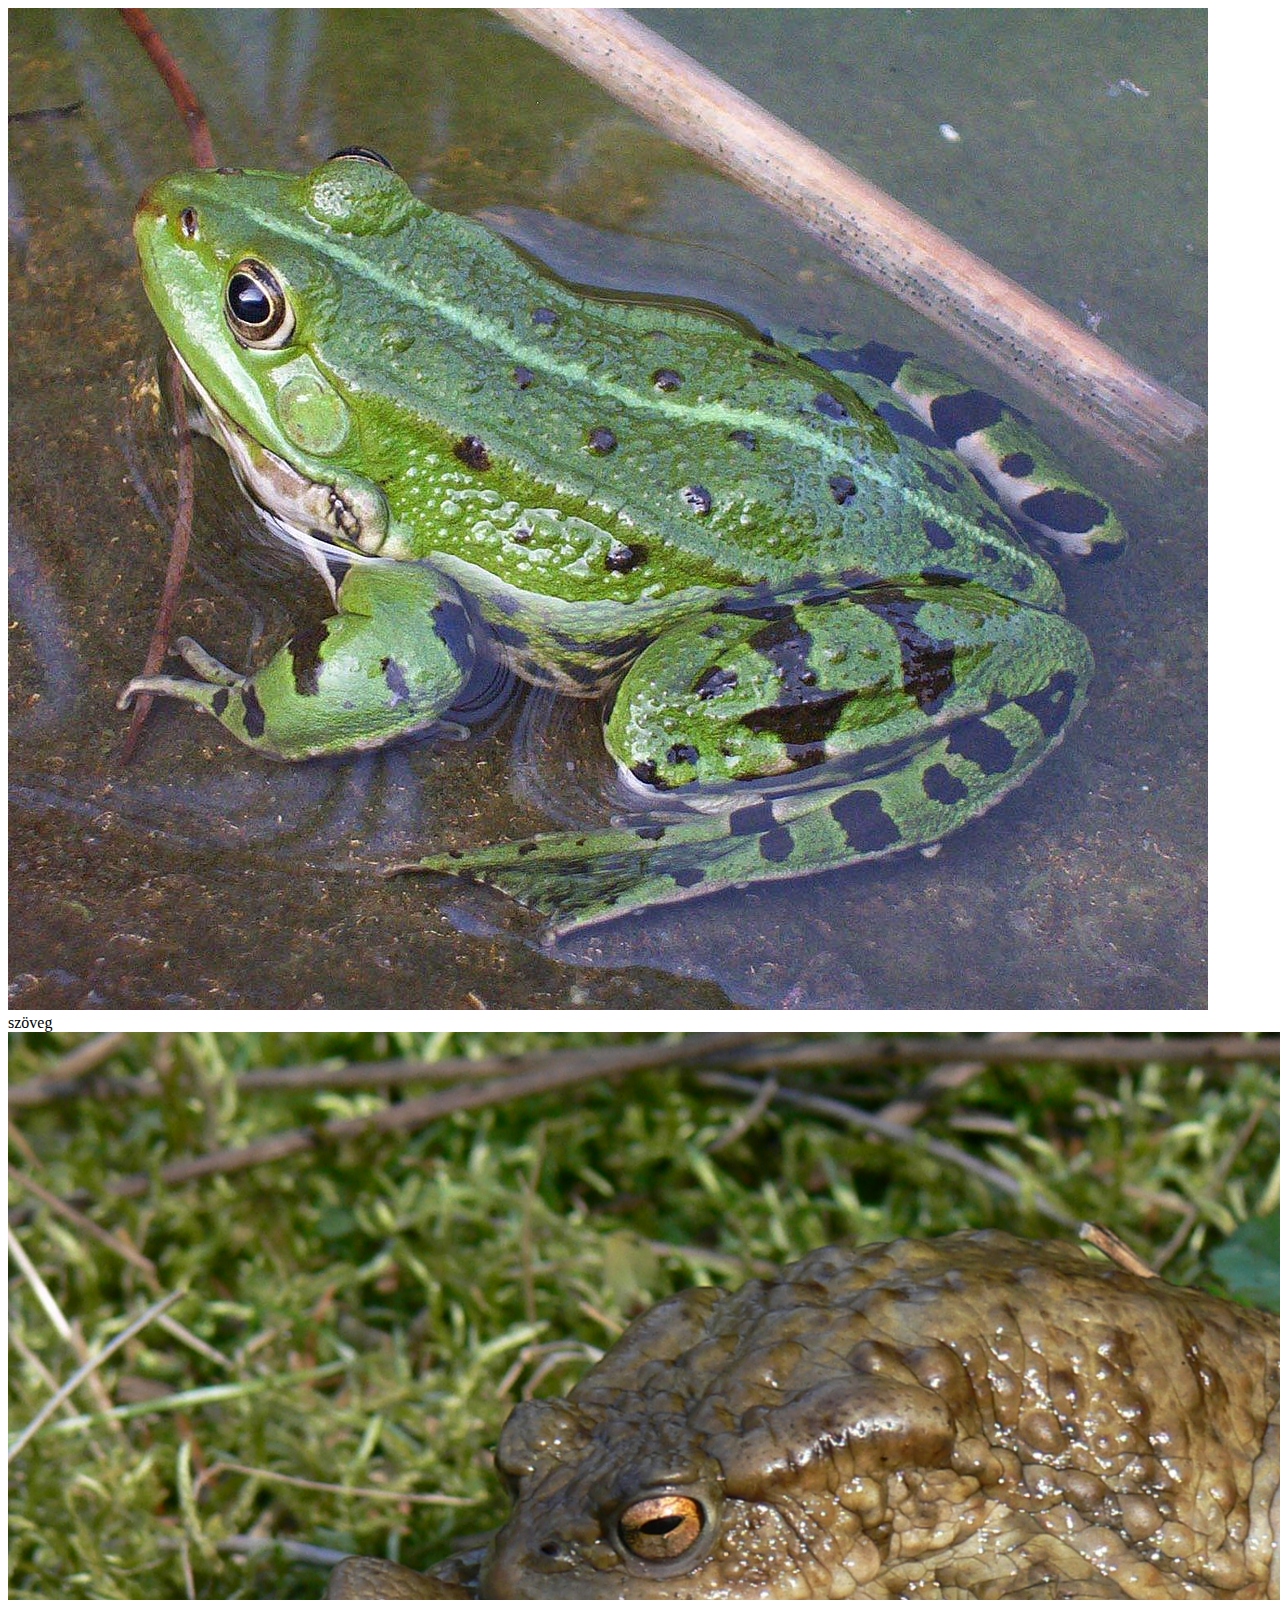
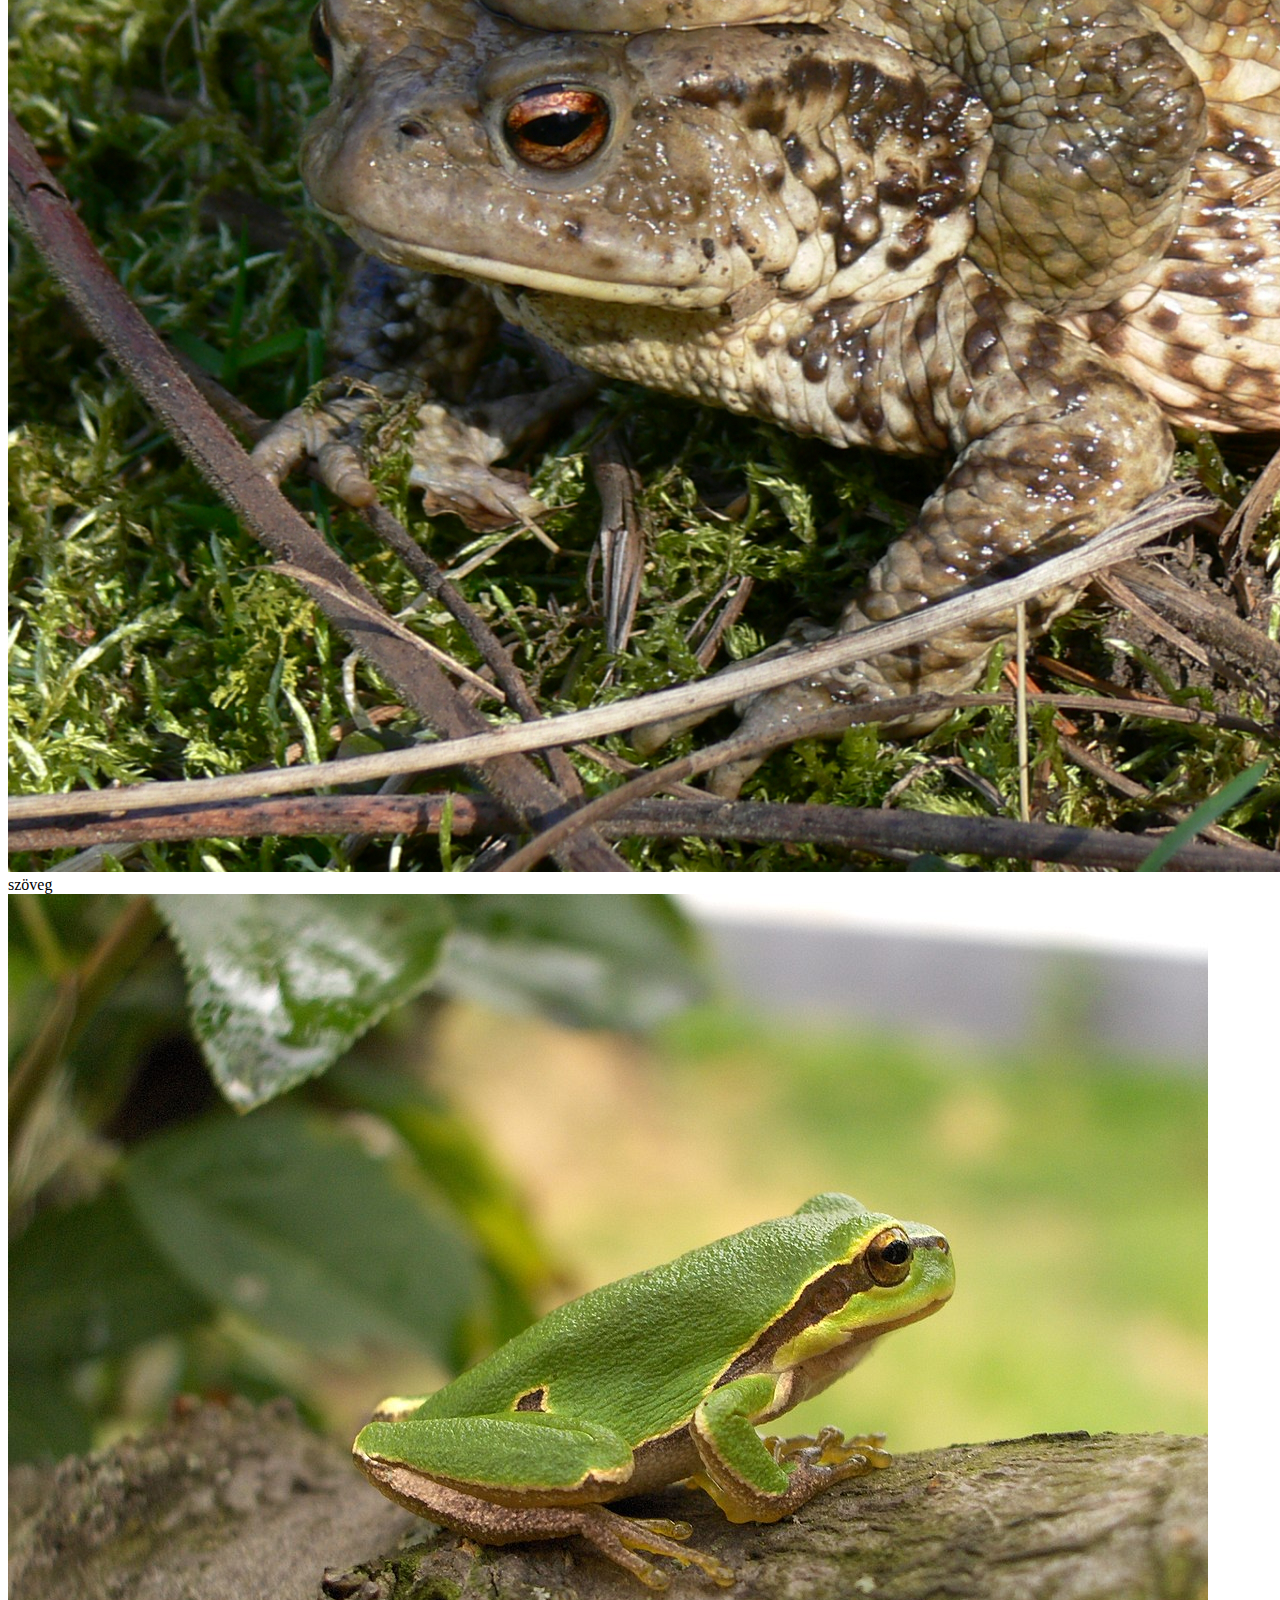
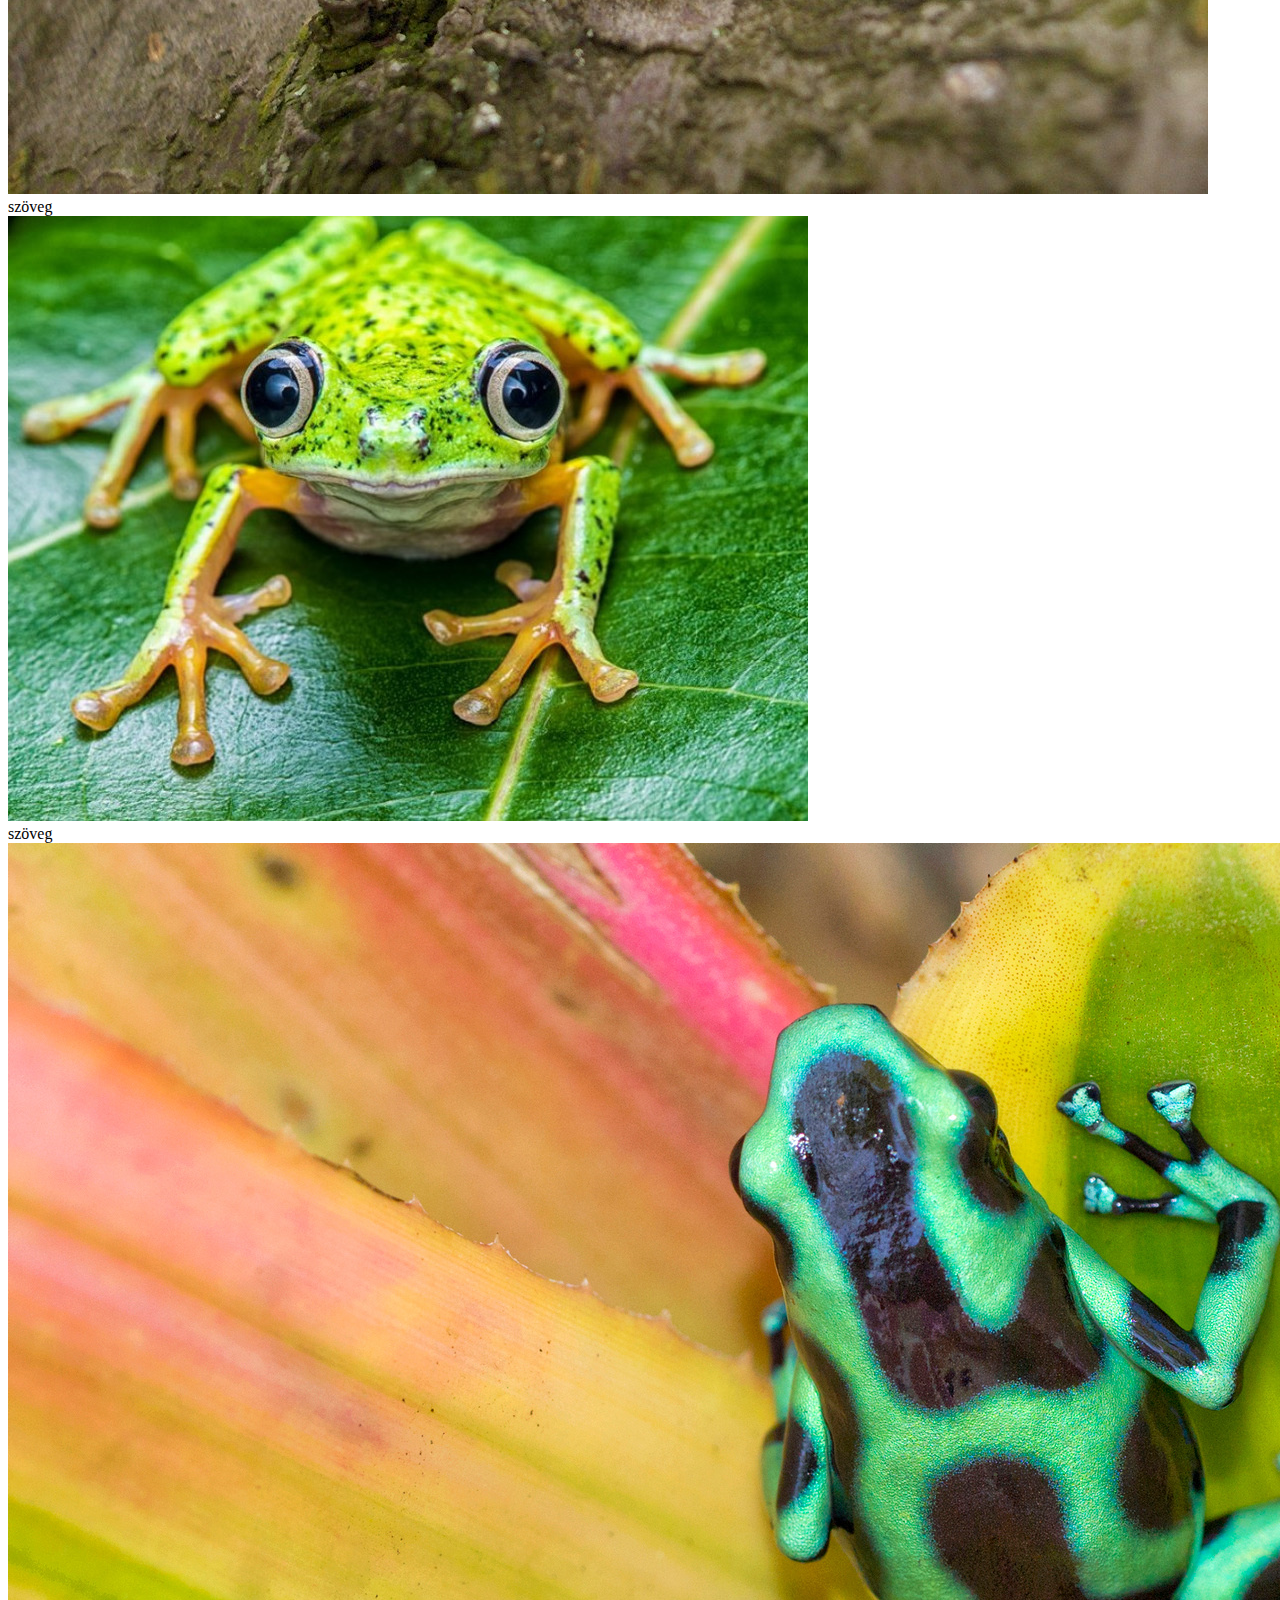
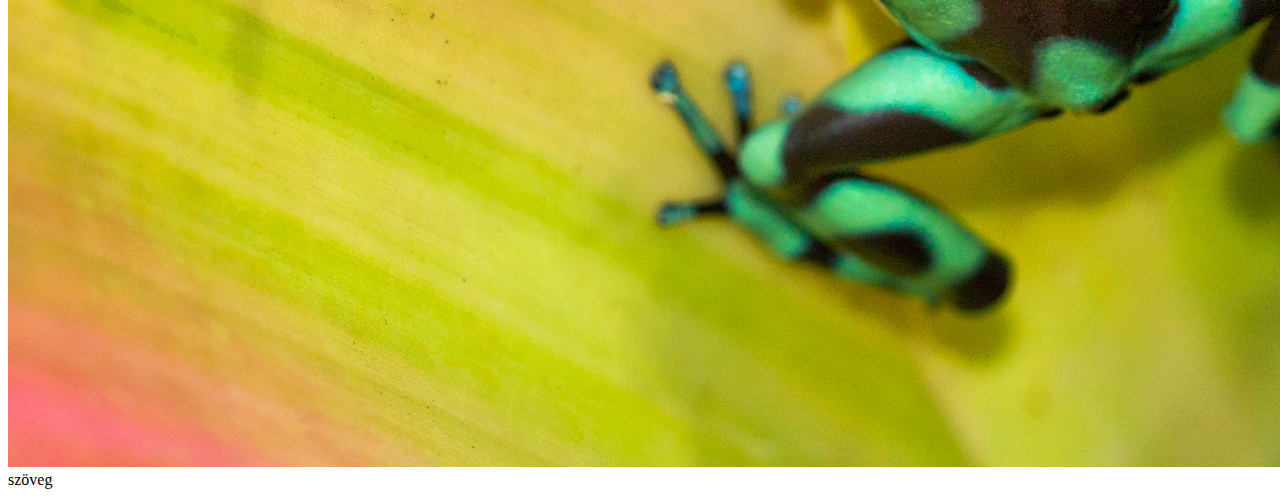
<file: 2020c/BootstrapGridElrendezes2020c/index.html>
<!DOCTYPE html>
<html lang="en">
<head>
    <meta charset="UTF-8">
    <meta http-equiv="X-UA-Compatible" content="IE=edge">
    <meta name="viewport" content="width=device-width, initial-scale=1.0">
    <link href="https://cdn.jsdelivr.net/npm/bootstrap@5.2.1/dist/css/bootstrap.min.css" rel="stylesheet" integrity="sha384-iYQeCzEYFbKjA/T2uDLTpkwGzCiq6soy8tYaI1GyVh/UjpbCx/TYkiZhlZB6+fzT" crossorigin="anonymous">
    <title>Bootstrap grid elrendezés</title>
</head>
<body>
    <div class="container-fluid">
        <div class="row">
            <div class="col-12 col-xl-3">
                <div class="row">
                    <div class="col-12 col-md-6 col-xl-12">
                        <img src="beka1.jpg" alt="béka" title="béka" class="img-fluid">
                    </div>
                    <div class="col-12  col-md-6 col-xl-12">
                        szöveg
                    </div>
                </div>
            </div>
            <div class="col-12 col-xl-3">
                <div class="row">
                    <div class="col-12  col-md-6 col-xl-12">
                        <img src="beka2.jpg" alt="béka" title="béka" class="img-fluid">
                    </div>
                    <div class="col-12  col-md-6 col-xl-12">
                        szöveg
                    </div>
                </div>
            </div>
            <div class="col-12 col-xl-3">
                <div class="row">
                    <div class="col-12  col-md-6 col-xl-12">
                        <img src="beka3.jpg" alt="béka" title="béka" class="img-fluid">
                    </div>
                    <div class="col-12  col-md-6 col-xl-12">
                        szöveg
                    </div>
                </div>
            </div>
            <div class="col-12 col-xl-3">
                <div class="row">
                    <div class="col-12  col-md-6 col-xl-12">
                        <img src="beka4.jpg" alt="béka" title="béka" class="img-fluid">
                    </div>
                    <div class="col-12  col-md-6 col-xl-12">
                        szöveg
                    </div>
                </div>
            </div>
            <div class="col-12 col-xl-3">
                <div class="row">
                    <div class="col-12  col-md-6 col-xl-12">
                        <img src="beka5.jpg" alt="béka" title="béka" class="img-fluid">
                    </div>
                    <div class="col-12  col-md-6 col-xl-12">
                        szöveg
                    </div>
                </div>
            </div>
        </div>
    </div>
</body>
</html>
</file>
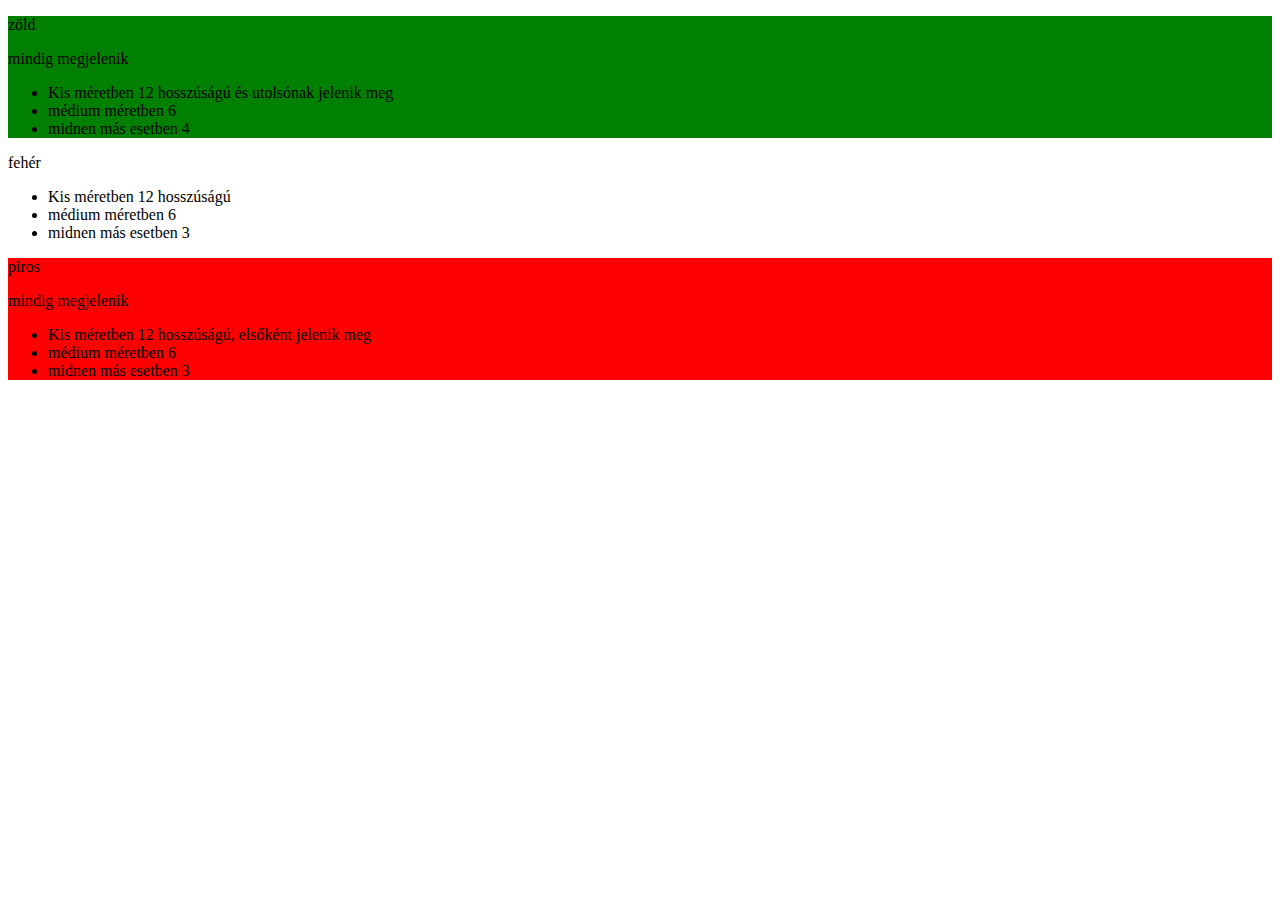
<file: 2020c/BootstrapIsmétlés2020c/index.html>
<!DOCTYPE html>
<html lang="hu">
<head>
    <meta charset="UTF-8">
    <meta http-equiv="X-UA-Compatible" content="IE=edge">
    <meta name="viewport" content="width=device-width, initial-scale=1.0">
    <link href="https://cdn.jsdelivr.net/npm/bootstrap@5.2.1/dist/css/bootstrap.min.css" rel="stylesheet" integrity="sha384-iYQeCzEYFbKjA/T2uDLTpkwGzCiq6soy8tYaI1GyVh/UjpbCx/TYkiZhlZB6+fzT" crossorigin="anonymous">
    <script src="https://cdn.jsdelivr.net/npm/bootstrap@5.2.1/dist/js/bootstrap.bundle.min.js" integrity="sha384-u1OknCvxWvY5kfmNBILK2hRnQC3Pr17a+RTT6rIHI7NnikvbZlHgTPOOmMi466C8" crossorigin="anonymous"></script>
    <link rel="stylesheet" href="style.css">
    <title>Bootstrap ismétlés</title>
</head> 
<body>
    <div class="container-fluid">
        <div class="row">
            <div class="zold col-12 col-md-6 col-lg-4 order-last">
                <p>zöld</p>
                <p>mindig megjelenik</p>
                <ul>
                    <li>Kis méretben 12 hosszúságú és utolsónak jelenik meg</li>
                    <li>médium méretben 6</li>
                    <li>midnen más esetben 4</li>
                </ul>
            </div>
            <div class="feher col-12 col-md-6 col-lg-4 d-md-none d-lg-block">
                <p>fehér</p>
                <ul>
                    <li>Kis méretben 12 hosszúságú</li>
                    <li>médium méretben 6</li>
                    <li>midnen más esetben 3</li>
                </ul>
            </div>
            <div class="piros col-12 col-md-6 col-lg-4 order-first">
                <p>piros</p>
                <p>mindig megjelenik</p>
                <ul>
                    <li>Kis méretben 12 hosszúságú, elsőként jelenik meg</li>
                    <li>médium méretben 6</li>
                    <li>midnen más esetben 3</li>
                </ul>
            </div>
        </div>
    </div>
</body>
</html>
</file>
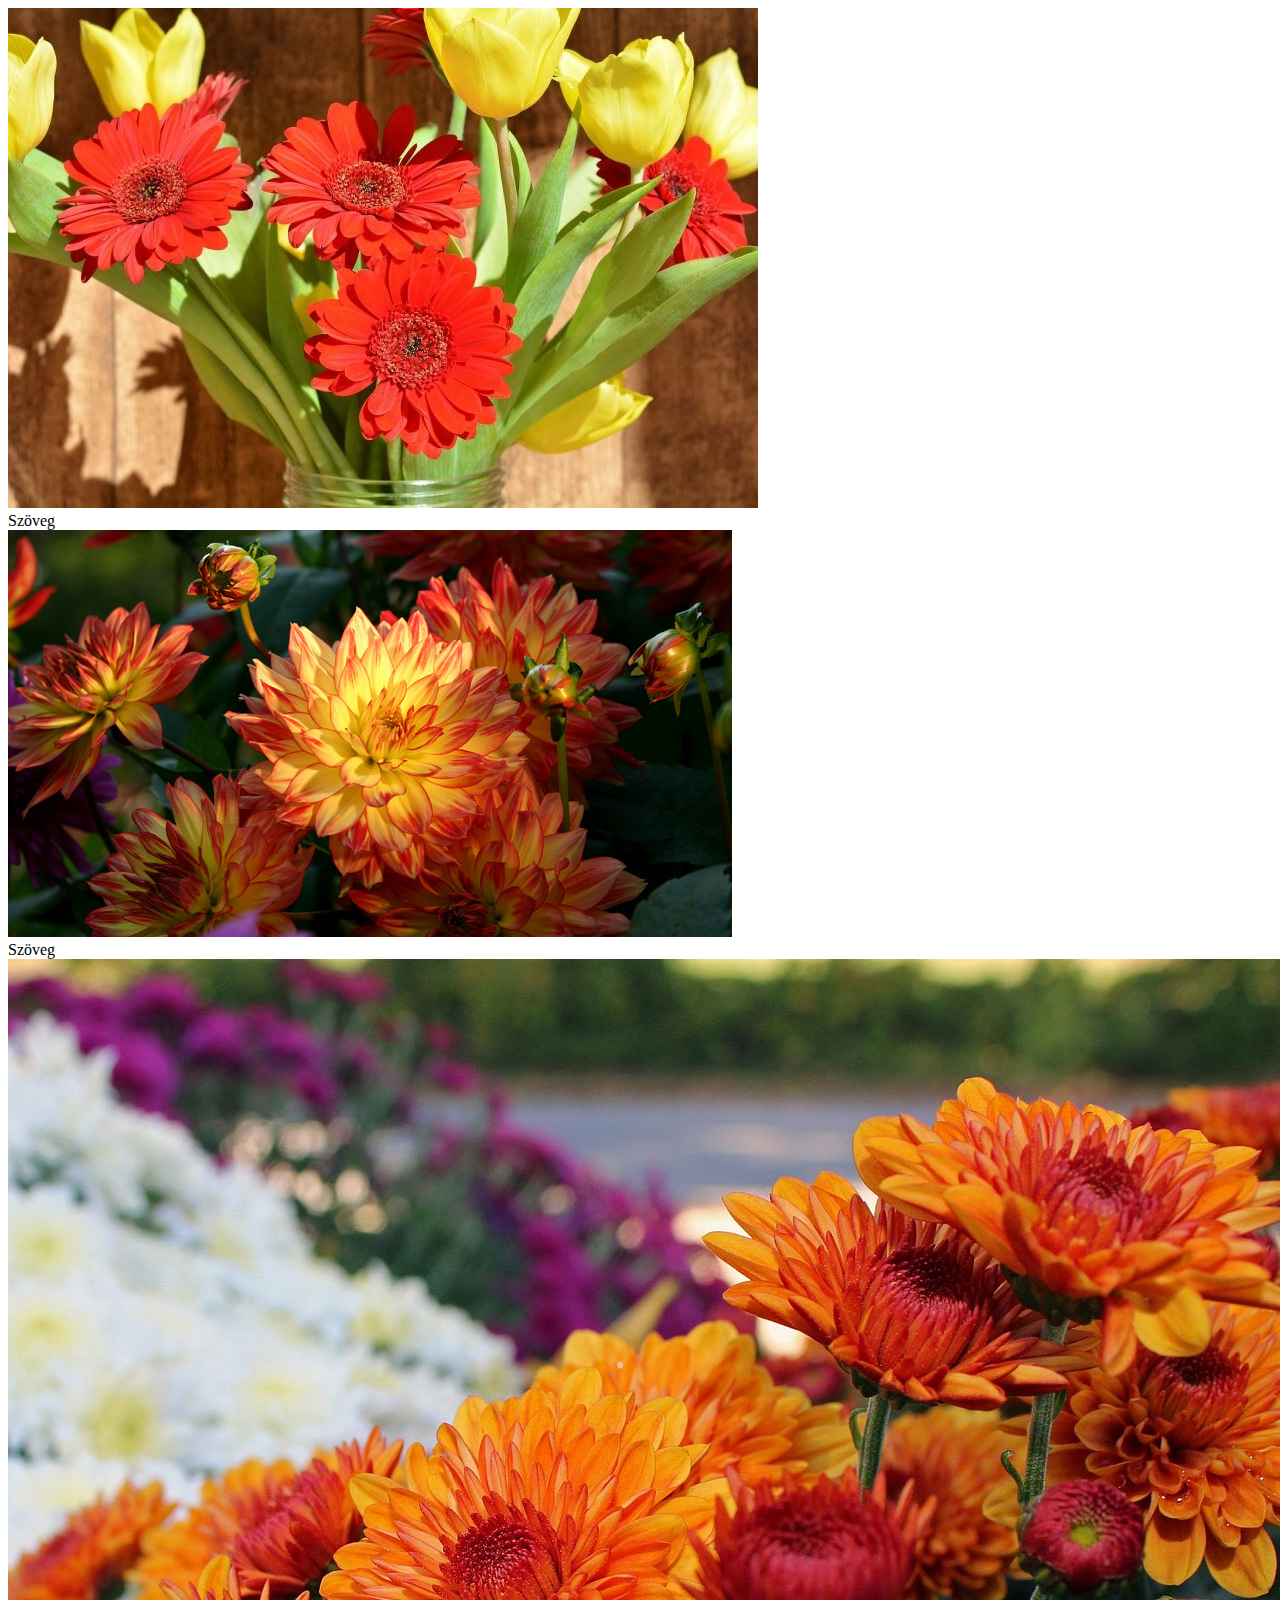
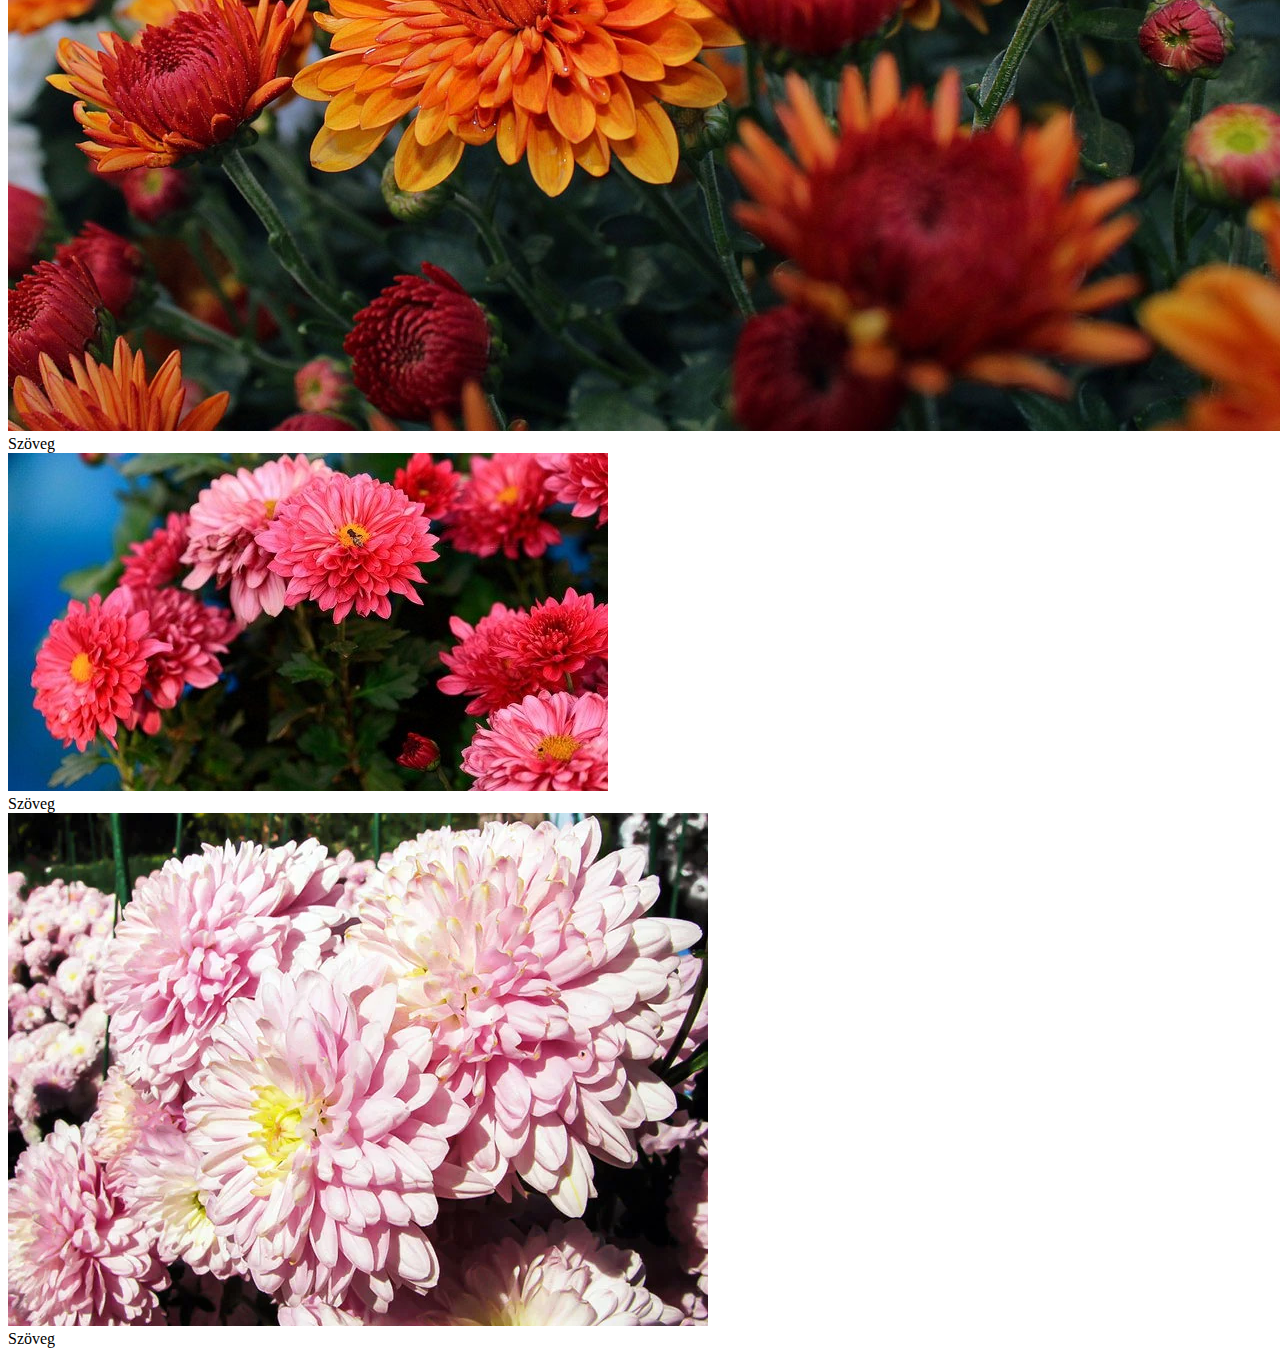
<file: 2020cb/BootstrapGridElrendezes2020cb/index.html>
<!DOCTYPE html>
<html lang="en">
<head>
    <meta charset="UTF-8">
    <meta http-equiv="X-UA-Compatible" content="IE=edge">
    <meta name="viewport" content="width=device-width, initial-scale=1.0">
    <link href="https://cdn.jsdelivr.net/npm/bootstrap@5.2.1/dist/css/bootstrap.min.css" rel="stylesheet" integrity="sha384-iYQeCzEYFbKjA/T2uDLTpkwGzCiq6soy8tYaI1GyVh/UjpbCx/TYkiZhlZB6+fzT" crossorigin="anonymous">
    <title>Virág Bootstrap grid elrendezés</title>
</head>
<body>
    <div class="container-fluid">
        <div class="row">
            <div class="col-12 col-xl-3">
                <div class="row">
                    <div class="col-12 col-md-6 col-xl-12">   
                        <img src="virag1.jpg" alt="virág 1" title="virág 1" class="img-fluid">
                    </div>
                    <div  class="col-12 col-md-6 col-xl-12">
                        Szöveg
                    </div>
                </div>
            </div>
            <div class="col-12 col-xl-3">
                <div class="row">
                    <div class="col-12 col-md-6 col-xl-12">   
                        <img src="virag2.jpg" alt="virág 1" title="virág 1" class="img-fluid">
                    </div>
                    <div  class="col-12 col-md-6 col-xl-12">
                        Szöveg
                    </div>
                </div>
            </div>
            <div class="col-12 col-xl-3">
                <div class="row">
                    <div class="col-12 col-md-6 col-xl-12">   
                        <img src="virag3.jpg" alt="virág 1" title="virág 1" class="img-fluid">
                    </div>
                    <div  class="col-12 col-md-6 col-xl-12">
                        Szöveg
                    </div>
                </div>
            </div>
            <div class="col-12 col-xl-3">
                <div class="row">   
                    <div class="col-12 col-md-6 col-xl-12">   
                        <img src="virag4.jpg" alt="virág 1" title="virág 1"class="img-fluid">
                    </div>
                    <div  class="col-12 col-md-6 col-xl-12">
                        Szöveg
                    </div>
                </div>
            </div>
            <div class="col-12 col-xl-3">
                <div class="row">
                    <div class="col-12 col-md-6 col-xl-12">   
                        <img src="virag5.webp" alt="virág 1" title="virág 1"class="img-fluid">
                    </div>
                    <div  class="col-12 col-md-6 col-xl-12">
                        Szöveg
                    </div>
                </div>
            </div>
        </div>
    </div>
</body>
</html>
</file>
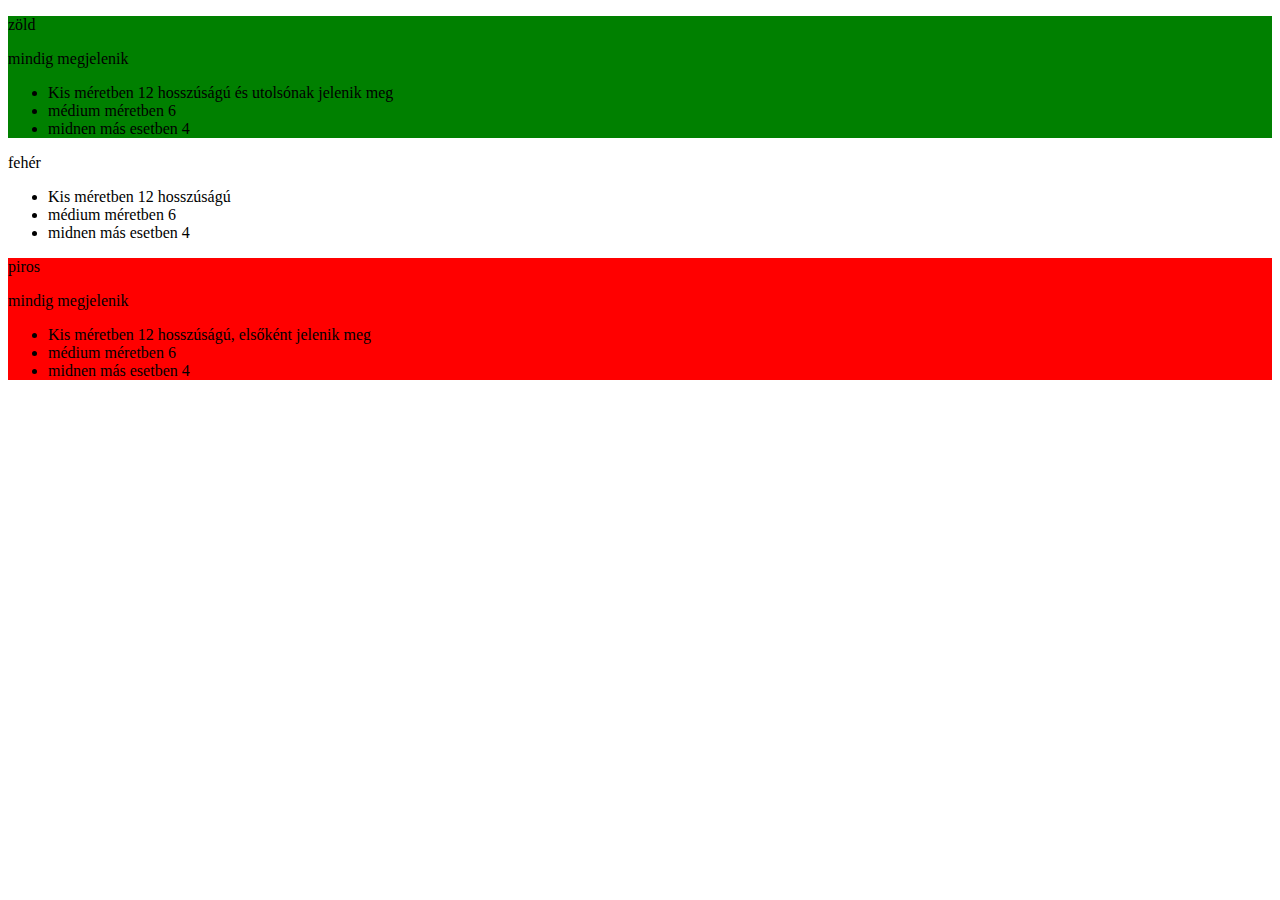
<file: 2020cb/BootstrapIsmétlés2020cb/index.html>
<!DOCTYPE html>
<html lang="hu">
<head>
    <meta charset="UTF-8">
    <meta http-equiv="X-UA-Compatible" content="IE=edge">
    <meta name="viewport" content="width=device-width, initial-scale=1.0">
    <link href="https://cdn.jsdelivr.net/npm/bootstrap@5.2.1/dist/css/bootstrap.min.css" rel="stylesheet" integrity="sha384-iYQeCzEYFbKjA/T2uDLTpkwGzCiq6soy8tYaI1GyVh/UjpbCx/TYkiZhlZB6+fzT" crossorigin="anonymous">
    <script src="https://cdn.jsdelivr.net/npm/bootstrap@5.2.1/dist/js/bootstrap.bundle.min.js" integrity="sha384-u1OknCvxWvY5kfmNBILK2hRnQC3Pr17a+RTT6rIHI7NnikvbZlHgTPOOmMi466C8" crossorigin="anonymous"></script>
    <link rel="stylesheet" href="style.css">
    <title>Bootstrap ismétlés</title>
</head> 
<body>
    <div class="container-fluid">
        <div class="row">
            <div class="magassag col-12 col-md-6 col-lg-4 zold order-last">
                <p>zöld</p>
                <p>mindig megjelenik</p>
                <ul>
                    <li>Kis méretben 12 hosszúságú és utolsónak jelenik meg</li>
                    <li>médium méretben 6</li>
                    <li>midnen más esetben 4</li>
                </ul>
            </div>
            <div class="magassag col-12 col-md-6 col-lg-4 feher d-md-none d-lg-block">
                <p>fehér</p>
                <ul>
                    <li>Kis méretben 12 hosszúságú</li>
                    <li>médium méretben 6</li>
                    <li>midnen más esetben 4</li>
                </ul>
            </div>
            <div class="magassag col-12 col-md-6 col-lg-4 piros order-first">
                <p>piros</p>
                <p>mindig megjelenik</p>
                <ul>
                    <li>Kis méretben 12 hosszúságú, elsőként jelenik meg</li>
                    <li>médium méretben 6</li>
                    <li>midnen más esetben 4</li>
                </ul>
            </div>
        </div>
    </div>
</body>
</html>
</file>
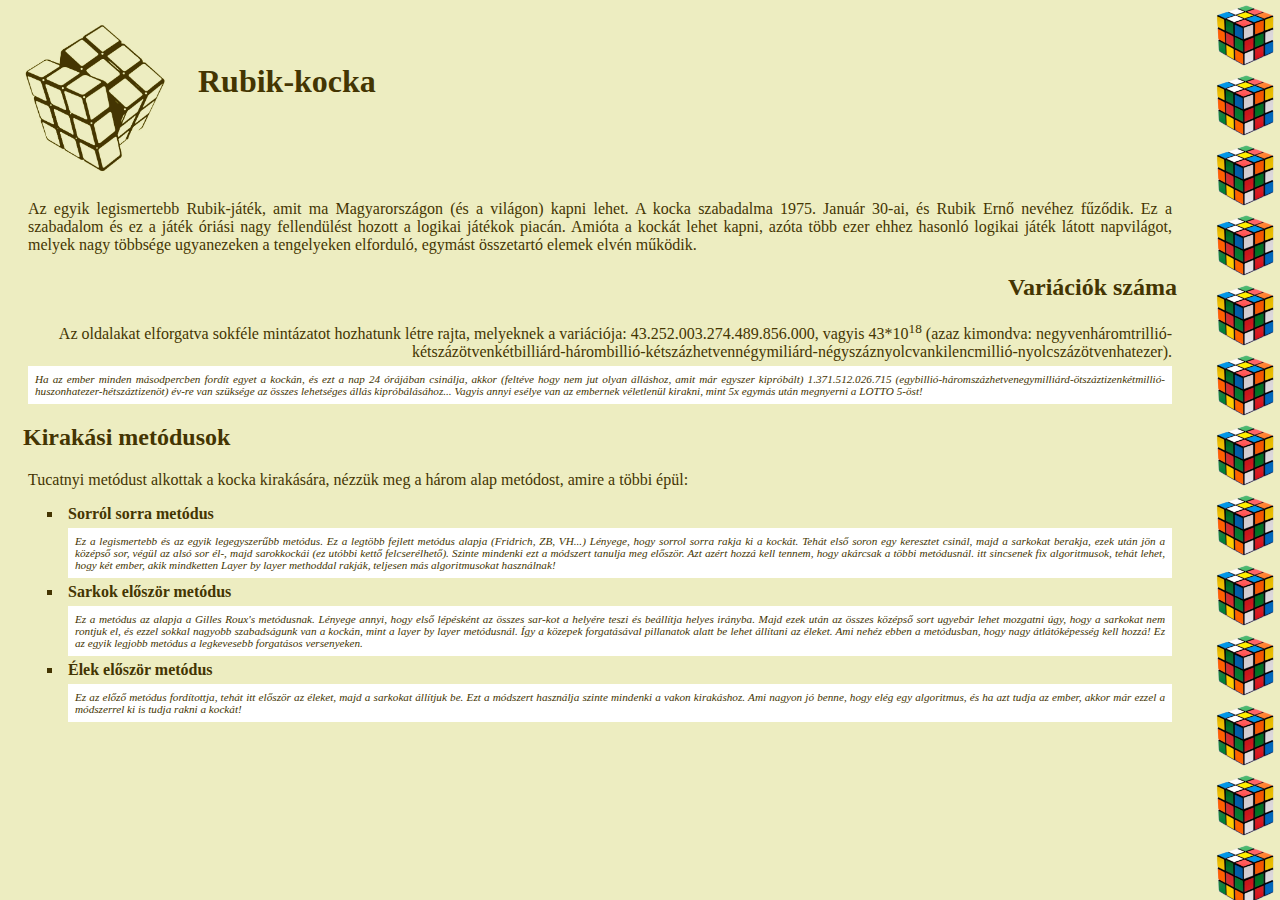
<file: 2020c/Felmero2020c/rubik.html>
<!DOCTYPE html>
<html lang="hu">
<head>
    <meta charset="UTF-8">
    <meta http-equiv="X-UA-Compatible" content="IE=edge">
    <meta name="viewport" content="width=device-width, initial-scale=1.0">
    <title>Rubik-kocka</title>
    <link rel="stylesheet" href="rubik.css">
</head>
<body>
    <img src="sematikus.png" id="cimkep" alt="Rubik-kocka" title="Rubik-kocka" />
    <h1>Rubik-kocka </h1>

    <p>Az egyik legismertebb Rubik-játék, amit ma Magyarországon (és a világon) kapni lehet. A kocka szabadalma 1975. Január 30-ai, és Rubik Ernő nevéhez fűződik. Ez a szabadalom és ez a játék óriási nagy fellendülést hozott a logikai játékok piacán. Amióta a kockát lehet kapni, azóta több ezer ehhez hasonló logikai játék látott napvilágot, melyek nagy többsége ugyanezeken a tengelyeken elforduló, egymást összetartó elemek elvén működik.</p>

    <h2 class="jobbra">Variációk száma </h2>

    <p  class="jobbra">Az oldalakat elforgatva sokféle mintázatot hozhatunk létre rajta, melyeknek a variációja: 43.252.003.274.489.856.000, vagyis 43*10<sup>18</sup> (azaz kimondva: negyvenháromtrillió-kétszázötvenkétbilliárd-hárombillió-kétszázhetvennégymiliárd-négyszáznyolcvankilencmillió-nyolcszázötvenhatezer).</p>

    <p class="erdekesseg">Ha az ember minden másodpercben fordít egyet a kockán, és ezt a nap 24 órájában csinálja, akkor (feltéve hogy nem jut olyan álláshoz, amit már egyszer kipróbált) 1.371.512.026.715 (egybillió-háromszázhetvenegymilliárd-ötszáztizenkétmillió-huszonhatezer-hétszáztizenöt) év-re van szüksége az összes lehetséges állás kipróbálásához... Vagyis annyi esélye van az embernek véletlenül kirakni, mint 5x egymás után megnyerni a LOTTO 5-öst!</p>

    <h2>Kirakási metódusok </h2>
    
    <p>Tucatnyi metódust alkottak a kocka kirakására, nézzük meg a három alap metódost, amire a többi épül: </p>
    <ul>
        <li>
            <p>Sorról sorra metódus </p>
            <p class="erdekesseg">Ez a legismertebb és az egyik legegyszerűbb metódus. Ez a legtöbb fejlett metódus alapja (Fridrich, ZB, VH...) Lényege, hogy sorrol sorra rakja ki a kockát. Tehát első soron egy keresztet csinál, majd a sarkokat berakja, ezek után jön a középső sor, végül az alsó sor él-, majd sarokkockái (ez utóbbi kettő felcserélhető). Szinte mindenki ezt a módszert tanulja meg először. Azt azért hozzá kell tennem, hogy akárcsak a többi metódusnál. itt sincsenek fix algoritmusok, tehát lehet, hogy két ember, akik mindketten Layer by layer methoddal rakják, teljesen más algoritmusokat használnak!</p>
        </li>
        <li>
            <p>Sarkok először metódus </p>
            <p class="erdekesseg">Ez a metódus az alapja a Gilles Roux's metódusnak. Lényege annyi, hogy első lépésként az összes sar-kot a helyére teszi és beállítja helyes irányba. Majd ezek után az összes középső sort ugyebár lehet mozgatni úgy, hogy a sarkokat nem rontjuk el, és ezzel sokkal nagyobb szabadságunk van a kockán, mint a layer by layer metódusnál. Így a közepek forgatásával pillanatok alatt be lehet állítani az éleket. Ami nehéz ebben a metódusban, hogy nagy átlátóképesség kell hozzá! Ez az egyik legjobb metódus a legkevesebb forgatásos versenyeken.</p>
        </li>
        <li>
            <p>Élek először metódus </p>
            <p class="erdekesseg">Ez az előző metódus fordítottja, tehát itt először az éleket, majd a sarkokat állítjuk be. Ezt a módszert használja szinte mindenki a vakon kirakáshoz. Ami nagyon jó benne, hogy elég egy algoritmus, és ha azt tudja az ember, akkor már ezzel a módszerrel ki is tudja rakni a kockát!</p>
        </li>
    </ul>
</body>
</html>
</file>
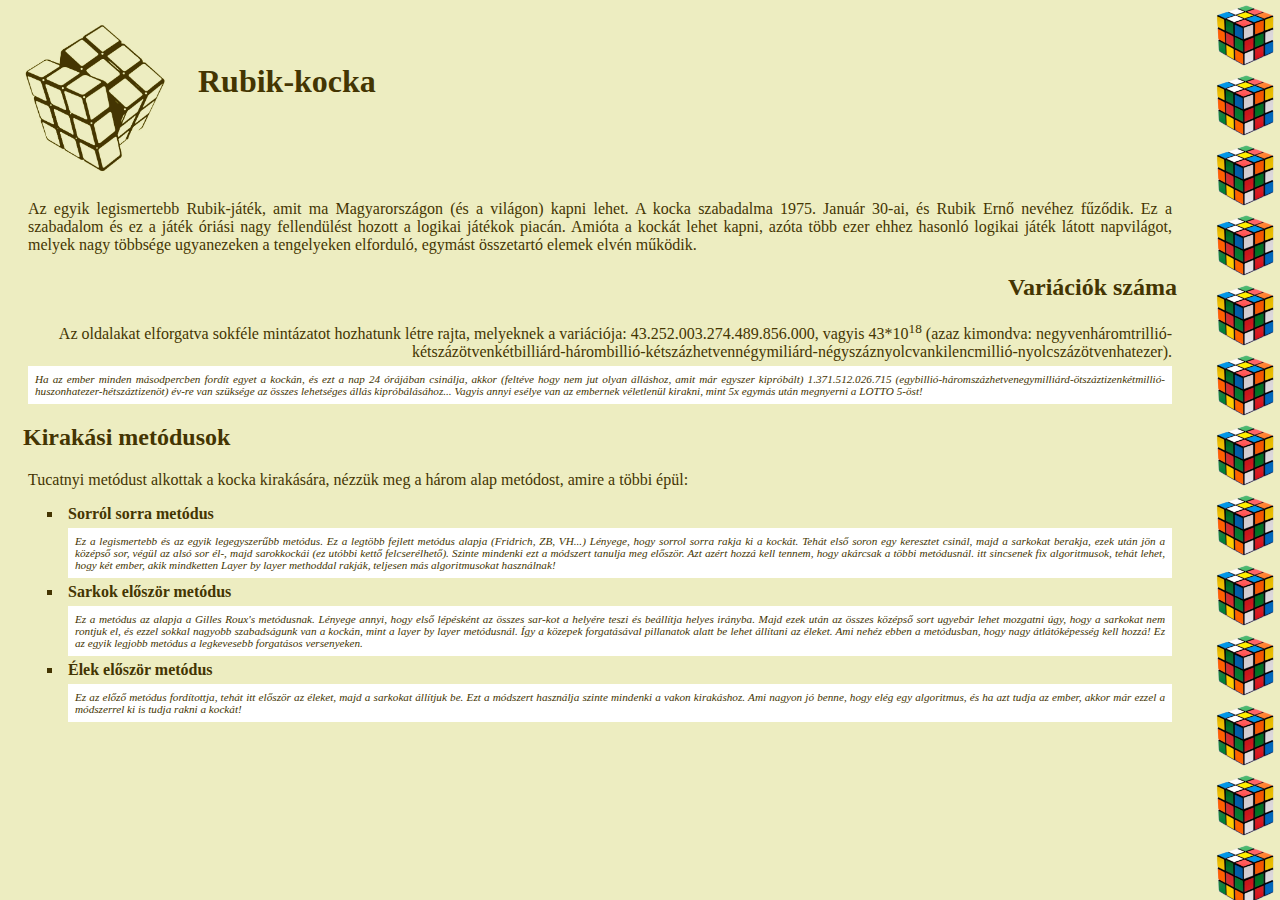
<file: 2020cb/Felmero2020cb/rubikk.html>
<!DOCTYPE html>
<html lang="hu">
    <head>
        <meta charset="UTF-8">
        <meta http-equiv="X-UA-Compatible" content="IE=edge">
        <meta name="viewport" content="width=device-width, initial-scale=1.0">
        <link rel="stylesheet" href="rubik.css">
        <title>Rubik-kocka</title>
    </head>
    <body>
        <img src="sematikus.png" id="cimkep" alt="Rubik-kocka" title="Rubik-kocka">
        <h1>Rubik-kocka </h1>

        <p>Az egyik legismertebb Rubik-játék, amit ma Magyarországon (és a világon) kapni lehet. A kocka szabadalma 1975. Január 30-ai, és Rubik Ernő nevéhez fűződik. Ez a szabadalom és ez a játék óriási nagy fellendülést hozott a logikai játékok piacán. Amióta a kockát lehet kapni, azóta több ezer ehhez hasonló logikai játék látott napvilágot, melyek nagy többsége ugyanezeken a tengelyeken elforduló, egymást összetartó elemek elvén működik.</p>

        <h2 class="jobbra">Variációk száma </h2>

        <p class="jobbra">Az oldalakat elforgatva sokféle mintázatot hozhatunk létre rajta, melyeknek a variációja: 43.252.003.274.489.856.000, vagyis 43*10<sup>18</sup> (azaz kimondva: negyvenháromtrillió-kétszázötvenkétbilliárd-hárombillió-kétszázhetvennégymiliárd-négyszáznyolcvankilencmillió-nyolcszázötvenhatezer).</p>

        <p class="erdekesseg">Ha az ember minden másodpercben fordít egyet a kockán, és ezt a nap 24 órájában csinálja, akkor (feltéve hogy nem jut olyan álláshoz, amit már egyszer kipróbált) 1.371.512.026.715 (egybillió-háromszázhetvenegymilliárd-ötszáztizenkétmillió-huszonhatezer-hétszáztizenöt) év-re van szüksége az összes lehetséges állás kipróbálásához... Vagyis annyi esélye van az embernek véletlenül kirakni, mint 5x egymás után megnyerni a LOTTO 5-öst!</p>

        <h2>Kirakási metódusok </h2>

        <p>Tucatnyi metódust alkottak a kocka kirakására, nézzük meg a három alap metódost, amire a többi épül: </p>
        <ul>
            <li>
                <p>Sorról sorra metódus </p>
                <p class="erdekesseg">Ez a legismertebb és az egyik legegyszerűbb metódus. Ez a legtöbb fejlett metódus alapja (Fridrich, ZB, VH...) Lényege, hogy sorrol sorra rakja ki a kockát. Tehát első soron egy keresztet csinál, majd a sarkokat berakja, ezek után jön a középső sor, végül az alsó sor él-, majd sarokkockái (ez utóbbi kettő felcserélhető). Szinte mindenki ezt a módszert tanulja meg először. Azt azért hozzá kell tennem, hogy akárcsak a többi metódusnál. itt sincsenek fix algoritmusok, tehát lehet, hogy két ember, akik mindketten Layer by layer methoddal rakják, teljesen más algoritmusokat használnak!</p>
            </li>
            <li>
                <p>Sarkok először metódus </p>

                <p class="erdekesseg">Ez a metódus az alapja a Gilles Roux's metódusnak. Lényege annyi, hogy első lépésként az összes sar-kot a helyére teszi és beállítja helyes irányba. Majd ezek után az összes középső sort ugyebár lehet mozgatni úgy, hogy a sarkokat nem rontjuk el, és ezzel sokkal nagyobb szabadságunk van a kockán, mint a layer by layer metódusnál. Így a közepek forgatásával pillanatok alatt be lehet állítani az éleket. Ami nehéz ebben a metódusban, hogy nagy átlátóképesség kell hozzá! Ez az egyik legjobb metódus a legkevesebb forgatásos versenyeken.</p>
            </li>
            <li>
                <p>Élek először metódus </p>

                <p class="erdekesseg">Ez az előző metódus fordítottja, tehát itt először az éleket, majd a sarkokat állítjuk be. Ezt a módszert használja szinte mindenki a vakon kirakáshoz. Ami nagyon jó benne, hogy elég egy algoritmus, és ha azt tudja az ember, akkor már ezzel a módszerrel ki is tudja rakni a kockát!</p>
            </li>
        </ul>
    </body>
</html>
</file>
<file: 2020c/BootstrapIsmétlés2020c/style.css>
.zold {
    background-color: green;
}
.feher {
    background-color: white;
}

.piros {
    background-color: red;
}
</file>
<file: 2020cb/BootstrapIsmétlés2020cb/style.css>
.zold {
    background-color: green;
 }
 .piros {
    background-color: red;
 }
 .feher {
    background-color: white;
 }
</file>
<file: 2020c/Felmero2020c/rubik.css>
body{
  background-color: #ededc1;
  background-size: 70px 70px;
  background-repeat: repeat-y;
  background-position: right top;
  padding: 15px 95px 15px 15px;
  background-image: url("hatterkocka.png");
  color: #443502;
}

#cimkep{
  float:left;  
  height: 150px;
}

h1{
  margin: 40px 0px 100px 175px;
}

p{
  text-align: justify;
  margin: 5px;
}


.jobbra{
  text-align: right;
}

.erdekesseg{
  font-size: 70%;
  padding: 7px;
  font-weight: normal;
  font-style: italic;
  background-color: white;
}

li{
  font-weight:bold;
  list-style-type: square;
}
</file>
<file: 2020cb/Felmero2020cb/rubik.css>
body{
  background-color: #ededc1;
  background-size: 70px 70px;
  background-repeat: repeat-y;
  background-position: right top;
  padding: 15px 95px 15px 15px;
  background-image: url("hatterkocka.png");
  color: #443502;
}

#cimkep{
  float:left;  
  height: 150px;
}

h1{
  margin: 40px 0px 100px 175px;
}

p{
  text-align: justify;
  margin: 5px;
}


.jobbra{
  text-align: right;
}

.erdekesseg{
  font-size: 70%;
  padding: 7px;
  font-weight: normal;
  font-style: italic;
  background-color: white;
}

li{
  font-weight:bold;
  list-style-type: square;
}
</file>
